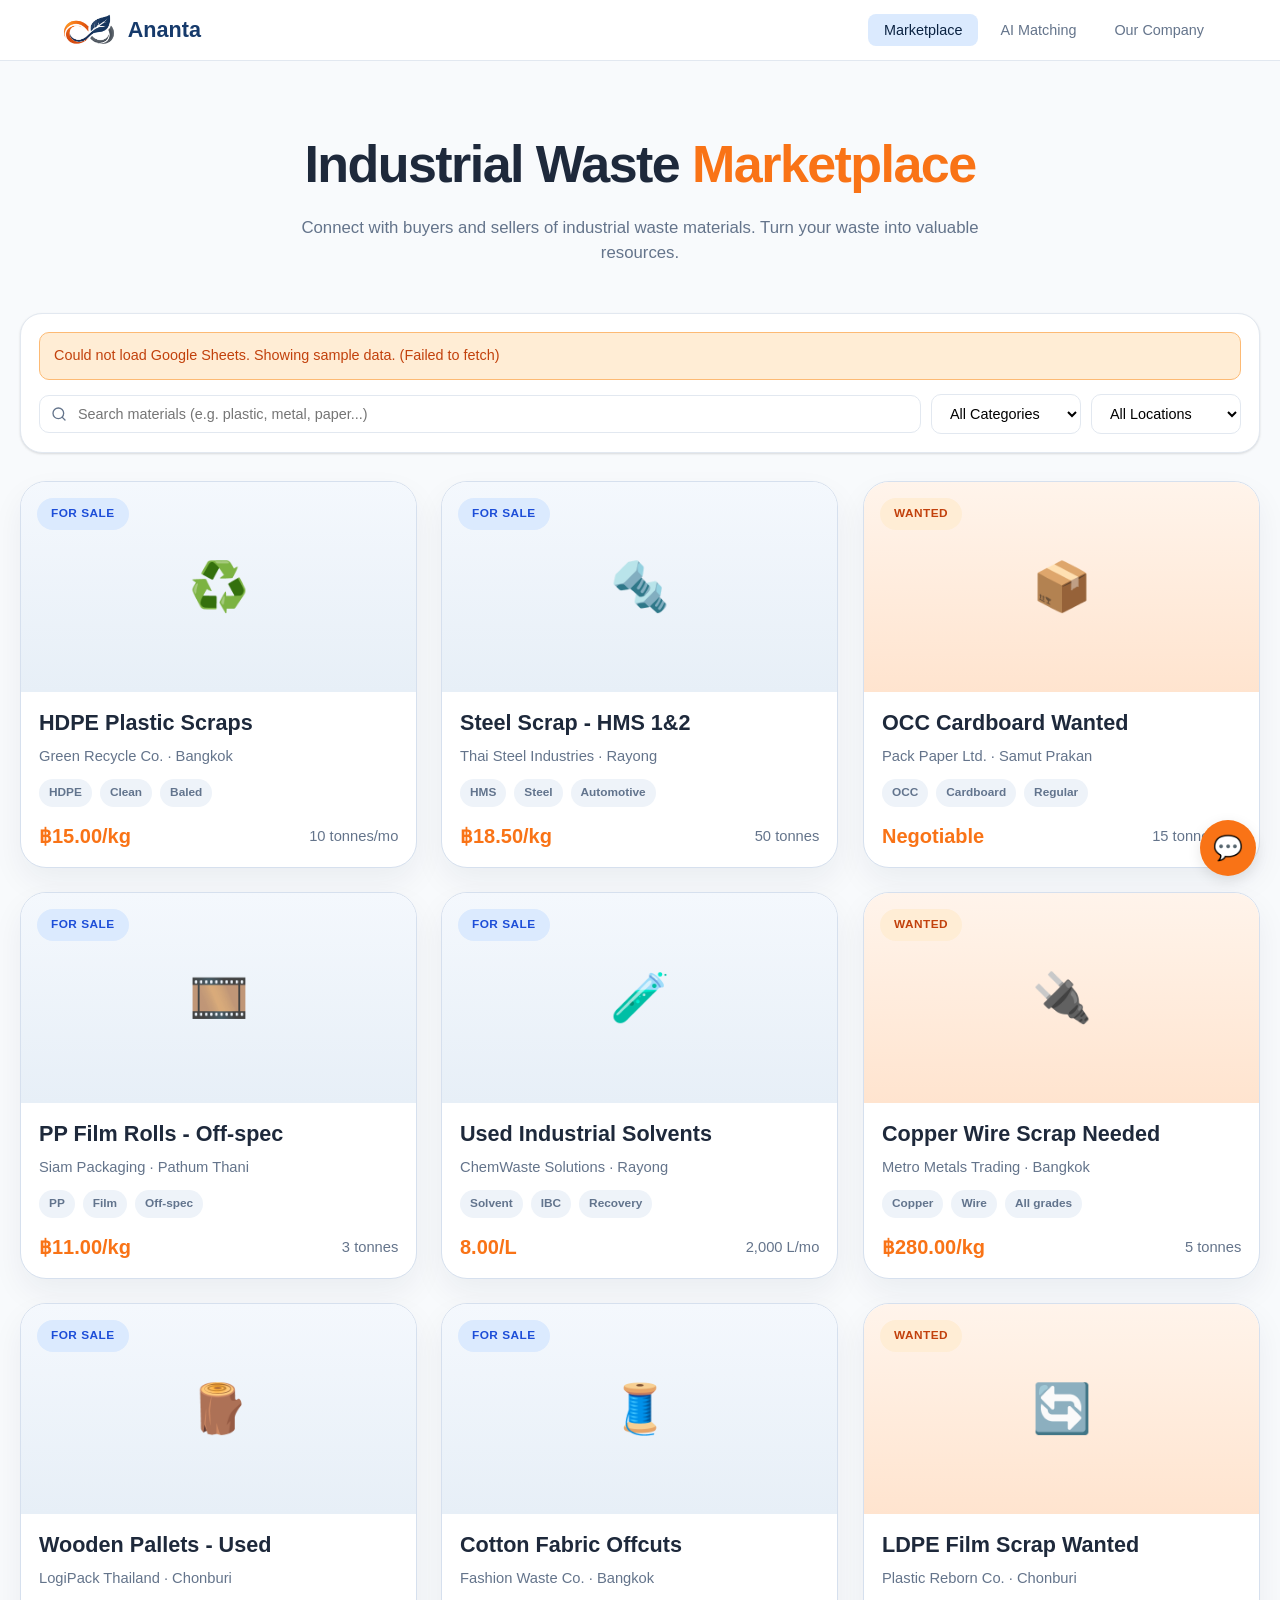
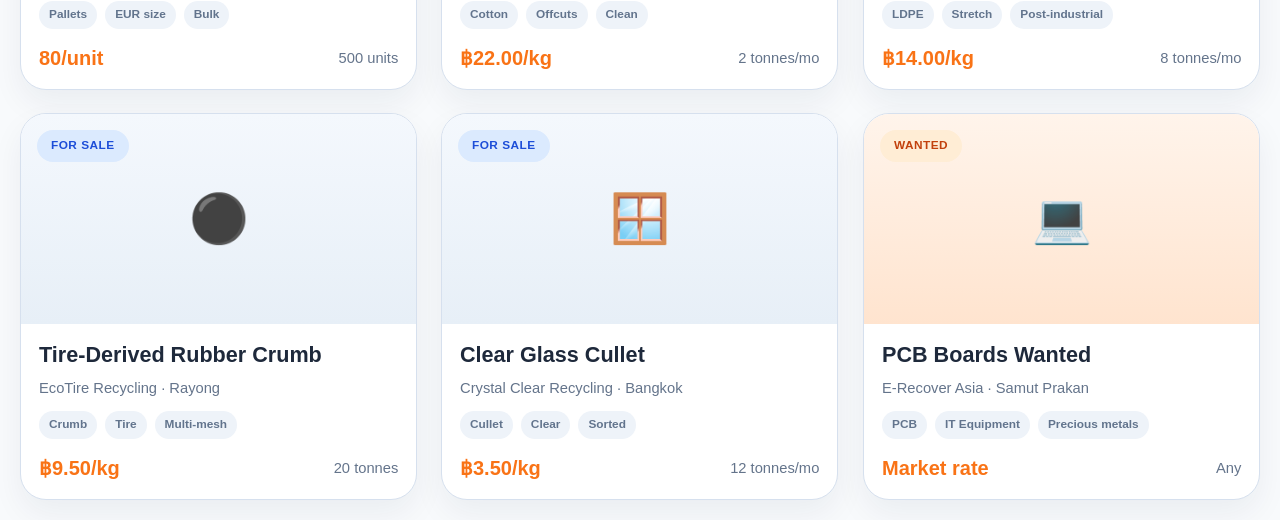
<file: index.html>
<!DOCTYPE html>
<html lang="en">
<head>
<meta charset="UTF-8">
<meta name="viewport" content="width=device-width, initial-scale=1.0">
<title>Ananta — Industrial Waste Marketplace</title>
<style>
  :root {
    --primary: #163a6b;
    --primary-dark: #0b2342;
    --primary-light: #dbeafe;
    --accent: #f97316;
    --accent-dark: #c2410c;
    --accent-light: #ffedd5;
    --bg: #f8fafc;
    --card-bg: #ffffff;
    --text: #1e293b;
    --text-light: #64748b;
    --border: #e2e8f0;
    --radius: 10px;
    --shadow: 0 1px 3px rgba(0,0,0,.08), 0 1px 2px rgba(0,0,0,.06);
    --shadow-lg: 0 4px 14px rgba(0,0,0,.1);
  }
  *, *::before, *::after { box-sizing: border-box; margin: 0; padding: 0; }
  body { font-family: -apple-system, BlinkMacSystemFont, 'Segoe UI', Roboto, sans-serif; background: var(--bg); color: var(--text); line-height: 1.5; }

  /* NAV */
  nav { background: #fff; border-bottom: 1px solid var(--border); position: sticky; top: 0; z-index: 100; }
  .nav-inner { max-width: 1200px; margin: auto; display: flex; align-items: center; justify-content: space-between; padding: 0 20px; height: 60px; }
  .logo { cursor: pointer; display: flex; align-items: center; gap: 10px; color: var(--primary); }
  .logo img { height: 40px; width: auto; display: block; }
  .logo span { font-weight: 800; font-size: 1.35rem; line-height: 1; }
  .nav-links { display: flex; gap: 6px; }
  .nav-links button { background: none; border: none; padding: 8px 16px; font-size: .9rem; cursor: pointer; border-radius: 8px; color: var(--text-light); font-weight: 500; transition: background .2s, color .2s; }
  .nav-links button:hover, .nav-links button.active { background: var(--primary-light); color: var(--primary-dark); }
  .btn { padding: 8px 18px; border-radius: 8px; border: none; cursor: pointer; font-size: .875rem; font-weight: 600; transition: background .2s; }
  .btn-outline { background: #fff; border: 1.5px solid var(--primary); color: var(--primary); }
  .btn-outline:hover { background: var(--primary-light); }
  .btn-primary { background: var(--accent); color: #fff; }
  .btn-primary:hover { background: var(--accent-dark); }
  .btn-sm { padding: 6px 14px; font-size: .8rem; }

  /* PAGES */
  .page { display: none; max-width: 1200px; margin: auto; padding: 20px; }
  .page.active { display: block; }
  #page-marketplace, #page-detail { max-width: 1360px; }

  /* HERO */
  .hero { padding: 44px 0 24px; }
  .hero h1 { font-size: 3.25rem; font-weight: 800; margin-bottom: 12px; text-align: center; letter-spacing: -.03em; }
  .hero h1 span { color: var(--accent); }
  .hero p { color: var(--text-light); max-width: 720px; margin: 0 auto 24px; font-size: 1.05rem; text-align: center; }
  /* FILTERS */
  .filters { display: flex; gap: 10px; flex-wrap: wrap; margin-bottom: 28px; align-items: center; padding: 18px; background: #fff; border: 1px solid var(--border); border-radius: 22px; box-shadow: var(--shadow); }
  .search-box { flex: 1; min-width: 220px; position: relative; }
  .search-box input { width: 100%; padding: 10px 14px 10px 38px; border: 1.5px solid var(--border); border-radius: var(--radius); font-size: .9rem; outline: none; transition: border-color .2s; }
  .search-box input:focus { border-color: var(--primary); }
  .search-box svg { position: absolute; left: 12px; top: 50%; transform: translateY(-50%); color: var(--text-light); width: 16px; height: 16px; }
  .filter-select { padding: 10px 14px; border: 1.5px solid var(--border); border-radius: var(--radius); font-size: .9rem; outline: none; background: #fff; cursor: pointer; min-width: 150px; }
  .filter-select:focus { border-color: var(--primary); }

  /* LISTINGS GRID */
  .listings-grid { display: grid; grid-template-columns: repeat(auto-fill, minmax(320px, 1fr)); gap: 24px; }
  .listing-card { background: var(--card-bg); border: 1px solid #d6e0ee; border-radius: 26px; overflow: hidden; transition: box-shadow .25s, transform .25s, border-color .25s; cursor: pointer; contain: layout style paint; box-shadow: 0 14px 32px rgba(11,35,66,.06); }
  .listing-card:hover { box-shadow: 0 22px 48px rgba(11,35,66,.12); transform: translateY(-4px); border-color: #bfd2ea; }
  .card-img { height: 210px; background: linear-gradient(180deg, #f4f8fd, #eaf1f8); display: flex; align-items: center; justify-content: center; font-size: 3rem; position: relative; }
  .card-badge { position: absolute; top: 16px; left: 16px; padding: 7px 14px; border-radius: 999px; font-size: .74rem; font-weight: 800; letter-spacing: .04em; text-transform: uppercase; }
  .badge-sell { background: #dbeafe; color: #1d4ed8; }
  .badge-buy { background: var(--accent-light); color: var(--accent-dark); }
  .card-body { padding: 18px 18px 16px; }
  .card-body h3 { font-size: 1.35rem; font-weight: 800; margin-bottom: 8px; line-height: 1.25; }
  .card-meta { font-size: .92rem; color: var(--text-light); margin-bottom: 12px; line-height: 1.5; }
  .card-tags { display: flex; gap: 8px; flex-wrap: wrap; margin-bottom: 14px; }
  .tag { padding: 5px 10px; background: #eef3f9; border-radius: 999px; font-size: .74rem; color: #62748d; font-weight: 700; }
  .card-footer { display: flex; justify-content: space-between; align-items: center; }
  .card-price { font-weight: 800; color: var(--accent); font-size: 1.25rem; }
  .card-qty { font-size: .92rem; color: var(--text-light); }

  /* MARKETPLACE DETAIL PAGE */
  .marketplace-detail-page { max-width: 1360px; margin: 0 auto; padding: 18px 8px 48px; }
  .detail-back-link { display: inline-flex; align-items: center; gap: 8px; background: none; border: none; color: var(--primary); font-size: .95rem; font-weight: 700; cursor: pointer; margin-bottom: 22px; }
  .detail-shell { display: grid; grid-template-columns: minmax(0, 1.65fr) minmax(320px, .9fr); gap: 42px; align-items: start; }
  .detail-main { background: #fff; border-radius: 32px; padding: 36px; border: 1px solid #e4edf7; box-shadow: 0 24px 60px rgba(11,35,66,.08); }
  .detail-save-row { display: flex; align-items: center; justify-content: space-between; gap: 16px; margin-bottom: 28px; color: var(--text-light); }
  .detail-save-row button { background: none; border: none; color: var(--text-light); font-size: .98rem; cursor: pointer; }
  .detail-head { display: flex; align-items: flex-start; justify-content: space-between; gap: 20px; margin-bottom: 26px; }
  .detail-head-copy h1 { font-size: 2.45rem; line-height: 1.08; letter-spacing: -.03em; margin-bottom: 10px; }
  .detail-lead { font-size: 1.04rem; color: #334155; max-width: 800px; margin-bottom: 14px; line-height: 1.7; }
  .detail-submeta { color: var(--text-light); font-size: .96rem; display: flex; gap: 12px; flex-wrap: wrap; }
  .detail-emoji { width: 92px; height: 92px; border-radius: 28px; display: flex; align-items: center; justify-content: center; font-size: 3rem; background: linear-gradient(180deg, #f6f9fd, #e8eef6); border: 1px solid #dbe6f2; flex-shrink: 0; }
  .detail-facts-top { display: grid; grid-template-columns: repeat(2, minmax(0, 1fr)); gap: 28px 36px; margin-bottom: 24px; }
  .detail-fact h4 { font-size: .84rem; letter-spacing: .08em; text-transform: uppercase; color: var(--accent); margin-bottom: 8px; }
  .detail-fact p { font-size: 1.15rem; font-weight: 700; color: #143255; }
  .detail-spec-list { border-top: 1px dashed #bfd2ea; }
  .detail-spec-grid { display: grid; grid-template-columns: repeat(2, minmax(0, 1fr)); gap: 0 30px; padding: 28px 0; border-bottom: 1px dashed #bfd2ea; }
  .detail-spec-item strong { display: block; font-size: .82rem; letter-spacing: .08em; text-transform: uppercase; color: var(--accent); margin-bottom: 8px; }
  .detail-spec-item span { display: block; font-size: 1.02rem; line-height: 1.55; color: #143255; }
  .detail-side { position: sticky; top: 88px; }
  .detail-company-card { background: #fff; border-radius: 30px; padding: 28px; border: 1px solid #e4edf7; box-shadow: 0 18px 50px rgba(11,35,66,.08); }
  .detail-company-top { display: flex; align-items: center; gap: 16px; margin-bottom: 20px; }
  .detail-company-avatar { width: 72px; height: 72px; border-radius: 50%; background: linear-gradient(135deg, #dbeafe, #ffedd5); display: flex; align-items: center; justify-content: center; color: var(--primary-dark); font-size: 1.35rem; font-weight: 800; }
  .detail-company-copy h3 { font-size: 1.85rem; line-height: 1.1; color: var(--primary); margin-bottom: 6px; }
  .detail-company-rating { color: #fb923c; letter-spacing: .2em; font-size: .95rem; }
  .detail-company-divider { border: none; border-top: 1px dashed #d8e3ee; margin: 22px 0; }
  .detail-company-card .btn { width: 100%; justify-content: center; }
  .detail-side-stack { display: grid; gap: 12px; }
  .detail-contact-note { color: var(--text-light); font-size: .9rem; line-height: 1.6; }

  /* DETAIL MODAL */
  .modal-overlay { display: none; position: fixed; inset: 0; background: rgba(0,0,0,.45); z-index: 200; align-items: center; justify-content: center; padding: 20px; }
  .modal-overlay.show { display: flex; }
  .modal { background: #fff; border-radius: 14px; max-width: 600px; width: 100%; max-height: 85vh; overflow-y: auto; padding: 28px; position: relative; }
  .modal-close { position: absolute; top: 14px; right: 14px; background: none; border: none; font-size: 1.4rem; cursor: pointer; color: var(--text-light); }
  .modal h2 { font-size: 1.3rem; margin-bottom: 6px; }
  .modal .detail-meta { color: var(--text-light); font-size: .85rem; margin-bottom: 16px; }
  .modal .detail-section { margin-bottom: 14px; }
  .modal .detail-section h4 { font-size: .85rem; color: var(--text-light); text-transform: uppercase; letter-spacing: .5px; margin-bottom: 4px; }
  .modal .detail-section p { font-size: .95rem; }
  .modal .detail-actions { display: flex; gap: 10px; margin-top: 18px; }

  /* ADD LISTING MODAL */
  .form-group { margin-bottom: 14px; }
  .form-group label { display: block; font-size: .85rem; font-weight: 600; margin-bottom: 4px; }
  .form-group input, .form-group select, .form-group textarea { width: 100%; padding: 9px 12px; border: 1.5px solid var(--border); border-radius: 8px; font-size: .9rem; outline: none; font-family: inherit; }
  .form-group textarea { resize: vertical; min-height: 80px; }
  .form-group input:focus, .form-group select:focus, .form-group textarea:focus { border-color: var(--primary); }
  .form-row { display: grid; grid-template-columns: 1fr 1fr; gap: 12px; }

  /* CHATBOT */
  .chat-container { display: flex; flex-direction: column; height: calc(100vh - 120px); max-width: 800px; margin: auto; }
  .chat-header { text-align: center; padding: 20px 0 10px; }
  .chat-header h2 { font-size: 1.4rem; }
  .chat-header p { color: var(--text-light); font-size: .9rem; }
  .n8n-status { display: inline-flex; align-items: center; justify-content: center; gap: 6px; flex-wrap: wrap; max-width: 100%; margin-top: 8px; padding: 4px 12px; border-radius: 20px; font-size: .75rem; font-weight: 600; text-align: center; }
  .n8n-status.connected { background: #eff6ff; color: #1d4ed8; }
  .n8n-status.checking { background: #fff7ed; color: #c2410c; }
  .n8n-status.disconnected { background: #ffedd5; color: var(--accent-dark); }
  .n8n-status.local { background: #eff6ff; color: #1d4ed8; }
  .n8n-status-dot { width: 8px; height: 8px; border-radius: 50%; }
  .n8n-status.connected .n8n-status-dot { background: #1d4ed8; }
  .n8n-status.checking .n8n-status-dot { background: #f97316; }
  .n8n-status.disconnected .n8n-status-dot { background: var(--accent); }
  .n8n-status.local .n8n-status-dot { background: #3b82f6; }
  .chat-messages { flex: 1; overflow-y: auto; padding: 16px 0; display: flex; flex-direction: column; gap: 12px; }
  .msg { max-width: 78%; padding: 12px 16px; border-radius: 16px; font-size: .9rem; line-height: 1.55; white-space: pre-wrap; }
  .msg-bot { background: #f1f5f9; align-self: flex-start; border-bottom-left-radius: 4px; }
  .msg-user { background: var(--primary); color: #fff; align-self: flex-end; border-bottom-right-radius: 4px; }
  .msg-bot .match-card { background: #fff; border: 1px solid var(--border); border-radius: 10px; padding: 12px; margin-top: 8px; }
  .msg-bot .match-card h4 { font-size: .88rem; margin-bottom: 4px; }
  .msg-bot .match-card p { font-size: .8rem; color: var(--text-light); margin: 0; }
  .chat-input-row { display: flex; gap: 10px; padding: 12px 0; }
  .chat-input-row input { flex: 1; padding: 12px 16px; border: 1.5px solid var(--border); border-radius: 25px; font-size: .9rem; outline: none; }
  .chat-input-row input:focus { border-color: var(--primary); }
  .chat-input-row button { padding: 12px 20px; border-radius: 25px; }
  .typing-indicator { display: none; align-self: flex-start; padding: 10px 16px; }
  .typing-indicator span { display: inline-block; width: 8px; height: 8px; border-radius: 50%; background: #94a3b8; margin: 0 2px; animation: bounce .6s infinite alternate; }
  .typing-indicator span:nth-child(2) { animation-delay: .2s; }
  .typing-indicator span:nth-child(3) { animation-delay: .4s; }
  @keyframes bounce { to { transform: translateY(-6px); opacity: .4; } }

  /* COMPANY PAGE */
  .company-hero { text-align: center; padding: 48px 20px 32px; }
  .company-hero h1 { font-size: 2rem; font-weight: 800; }
  .company-hero p { color: var(--text-light); max-width: 600px; margin: 12px auto 0; font-size: 1.05rem; }
  .company-grid { display: grid; grid-template-columns: repeat(auto-fit, minmax(300px, 1fr)); gap: 20px; margin-top: 30px; }
  .company-card { background: var(--card-bg); border: 1px solid var(--border); border-radius: var(--radius); padding: 24px; }
  .company-card h3 { display: flex; align-items: center; gap: 8px; font-size: 1.05rem; margin-bottom: 8px; }
  .company-card p { color: var(--text-light); font-size: .9rem; }
  .company-section-title { text-align: center; margin-top: 40px; margin-bottom: 4px; }
  .company-visual-card { margin-top: 20px; background: var(--card-bg); border: 1px solid var(--border); border-radius: 24px; padding: 18px; box-shadow: var(--shadow); overflow: hidden; }
  .company-visual-card img { display: block; width: 100%; height: auto; border-radius: 16px; }
  .team-grid { display: grid; grid-template-columns: repeat(auto-fill, minmax(200px, 1fr)); gap: 18px; margin-top: 20px; }
  .team-member { text-align: center; background: var(--card-bg); border: 1px solid var(--border); border-radius: var(--radius); padding: 24px 16px; }
  .team-avatar { width: 64px; height: 64px; border-radius: 50%; background: var(--accent-light); display: flex; align-items: center; justify-content: center; margin: 0 auto 10px; font-size: 1.4rem; font-weight: 700; color: var(--accent-dark); }
  .team-member h4 { font-size: .95rem; }
  .team-member p { font-size: .8rem; color: var(--text-light); }

  /* CONTACT PAGE */
  .contact-page { max-width: 920px; margin: 0 auto; }
  .contact-back { display: inline-flex; align-items: center; gap: 8px; margin-bottom: 18px; color: var(--primary-dark); font-weight: 600; cursor: pointer; background: none; border: none; padding: 0; }
  .contact-layout { display: grid; grid-template-columns: 320px 1fr; gap: 20px; }
  .contact-panel { background: var(--card-bg); border: 1px solid var(--border); border-radius: var(--radius); padding: 24px; box-shadow: var(--shadow); }
  .contact-panel h2 { font-size: 1.45rem; margin-bottom: 8px; }
  .contact-panel p { color: var(--text-light); }
  .contact-kicker { color: var(--primary-dark); font-size: .8rem; font-weight: 700; text-transform: uppercase; letter-spacing: .08em; margin-bottom: 8px; }
  .contact-summary { display: grid; gap: 12px; margin-top: 18px; }
  .contact-summary-item { padding: 12px 14px; border-radius: 10px; background: #f8fafc; border: 1px solid var(--border); }
  .contact-summary-item strong { display: block; font-size: .78rem; text-transform: uppercase; letter-spacing: .04em; color: var(--text-light); margin-bottom: 4px; }
  .contact-form-actions { display: flex; gap: 10px; margin-top: 8px; }

  /* FLOATING CHAT BUTTON */
  .chat-fab { position: fixed; bottom: 24px; right: 24px; width: 56px; height: 56px; border-radius: 50%; background: var(--accent); color: #fff; border: none; cursor: pointer; box-shadow: var(--shadow-lg); display: flex; align-items: center; justify-content: center; font-size: 1.5rem; z-index: 90; transition: background .2s, transform .2s; }
  .chat-fab:hover { background: var(--accent-dark); transform: scale(1.05); }
  .chat-fab.hidden { display: none; }

  /* RESPONSIVE */
  @media (max-width: 640px) {
    .hero h1 { font-size: 2rem; }
    .nav-links { display: none; }
    .listings-grid { grid-template-columns: 1fr; }
    .form-row { grid-template-columns: 1fr; }
    .contact-layout { grid-template-columns: 1fr; }
    .detail-facts-top, .detail-spec-grid { grid-template-columns: 1fr; }
    .detail-main { padding: 24px; border-radius: 24px; }
    .detail-head { flex-direction: column-reverse; }
    .detail-company-copy h3 { font-size: 1.55rem; }
  }

  @media (max-width: 980px) {
    .detail-shell { grid-template-columns: 1fr; }
    .detail-side { position: static; }
  }

  /* EMPTY STATE */
  .empty-state { text-align: center; padding: 60px 20px; color: var(--text-light); }
  .empty-state svg { width: 64px; height: 64px; margin-bottom: 16px; opacity: .4; }
  .empty-state h3 { color: var(--text); margin-bottom: 6px; }

  /* TOAST */
  .toast { position: fixed; bottom: 24px; left: 50%; transform: translateX(-50%) translateY(80px); background: #1e293b; color: #fff; padding: 12px 24px; border-radius: 10px; font-size: .9rem; z-index: 300; opacity: 0; transition: transform .3s, opacity .3s; pointer-events: none; }
  .toast.show { transform: translateX(-50%) translateY(0); opacity: 1; }
  .data-status { width: 100%; margin: 0 0 4px; padding: 12px 14px; border-radius: 10px; font-size: .9rem; border: 1px solid var(--border); background: #fff; color: var(--text-light); }
  .data-status.loading { background: #eff6ff; color: #1d4ed8; border-color: #bfdbfe; }
  .data-status.success { background: #ecfdf5; color: #15803d; border-color: #86efac; }
  .data-status.error { background: #ffedd5; color: var(--accent-dark); border-color: #fdba74; }
</style>
</head>
<body>

<!-- NAV -->
<nav>
  <div class="nav-inner">
    <div class="logo" data-nav="marketplace">
      <img src="Logo_Ananta.png" alt="Ananta logo">
      <span>Ananta</span>
    </div>
    <div class="nav-links">
      <button class="active" data-nav="marketplace">Marketplace</button>
      <button data-nav="chatbot">AI Matching</button>
      <button data-nav="company">Our Company</button>
    </div>
  </div>
</nav>

<!-- ===== MARKETPLACE PAGE ===== -->
<div id="page-marketplace" class="page active">
  <div class="hero">
    <h1>Industrial Waste <span>Marketplace</span></h1>
    <p>Connect with buyers and sellers of industrial waste materials. Turn your waste into valuable resources.</p>
  </div>

  <div class="filters">
    <div id="dataStatus" class="data-status loading">Loading listings from Google Sheets...</div>
    <div class="search-box">
      <svg viewBox="0 0 24 24" fill="none" stroke="currentColor" stroke-width="2" stroke-linecap="round"><circle cx="11" cy="11" r="8"/><path d="M21 21l-4.35-4.35"/></svg>
      <input type="text" id="searchInput" placeholder="Search materials (e.g. plastic, metal, paper...)">
    </div>
    <select class="filter-select" id="categoryFilter">
      <option value="">All Categories</option>
    </select>
    <select class="filter-select" id="locationFilter">
      <option value="">All Locations</option>
      <option value="Bangkok">Bangkok</option>
      <option value="Chonburi">Chonburi</option>
      <option value="Rayong">Rayong</option>
      <option value="Samut Prakan">Samut Prakan</option>
      <option value="Pathum Thani">Pathum Thani</option>
    </select>
  </div>

  <div id="listingsGrid" class="listings-grid"></div>
  <div id="emptyState" class="empty-state" style="display:none;">
    <svg viewBox="0 0 24 24" fill="none" stroke="currentColor" stroke-width="1.5"><circle cx="11" cy="11" r="8"/><path d="M21 21l-4.35-4.35"/></svg>
    <h3>No listings found</h3>
    <p>Try adjusting your filters or search terms.</p>
  </div>
</div>

<!-- ===== MARKETPLACE DETAIL PAGE ===== -->
<div id="page-detail" class="page">
  <div id="marketplaceDetailPage" class="marketplace-detail-page"></div>
</div>

<!-- ===== CHATBOT / AI MATCHING PAGE ===== -->
<div id="page-chatbot" class="page">
  <div class="chat-container">
    <div class="chat-header">
      <h2>AI Matching Assistant</h2>
      <div id="n8nStatus" class="n8n-status local">
        <span class="n8n-status-dot"></span>
        <span id="n8nStatusText">n8n Not Connected</span>
      </div>
    </div>
    <div class="chat-messages" id="chatMessages"></div>
    <div class="chat-input-row">
      <input type="text" id="chatInput" placeholder="Type your message...">
      <button class="btn btn-primary" id="btnSendChat">Send</button>
    </div>
  </div>
</div>

<!-- ===== COMPANY PAGE ===== -->
<div id="page-company" class="page">
  <div class="company-hero">
    <h1>About Ananta</h1>
    <p>We're building the largest industrial waste marketplace, connecting businesses to turn waste into resources through AI-powered matching.</p>
  </div>

  <div class="company-grid">
    <div class="company-card">
      <h3>🎯 Our Mission</h3>
      <p>At Ananta, our mission is to transform industrial waste into valuable, trusted resources by connecting waste-generating companies with businesses that can reuse them. Through AI-powered matching, traceable data, and transparent pricing, we enable efficient material circulation, reduce environmental impact, and support ESG-driven supply chains. We believe waste is not a liability, but an untapped asset that can drive both economic value and sustainability for industries worldwide.</p>
    </div>
  </div>

  <h2 class="company-section-title">What we do?</h2>
  <div class="company-visual-card">
    <img src="What_we_do.png" alt="Ananta process connecting supply and demand companies through industrial waste reuse">
  </div>

  <h2 class="company-section-title">Our Team</h2>
  <div class="team-grid">
    <div class="team-member"><div class="team-avatar">LB</div><h4>Lavita B.</h4><p>Co-Founder</p></div>
    <div class="team-member"><div class="team-avatar">SS</div><h4>Sorawee S.</h4><p>Co-Founder</p></div>
    <div class="team-member"><div class="team-avatar">SL</div><h4>Siraphat L.</h4><p>Co-Founder</p></div>
    <div class="team-member"><div class="team-avatar">PP</div><h4>Pimpansa P.</h4><p>Co-Founder</p></div>
    <div class="team-member"><div class="team-avatar">GP</div><h4>Ganogpol P.</h4><p>Co-Founder</p></div>
  </div>
    </div>
  </div>
</div>

<!-- ===== CONTACT SELLER PAGE ===== -->
<div id="page-contact" class="page">
  <div class="contact-page">
    <button class="contact-back" type="button" data-nav="marketplace">← Back to marketplace</button>
    <div class="contact-layout">
      <div class="contact-panel">
        <div class="contact-kicker">Seller Contact</div>
        <h2 id="contactSellerName">Seller Name</h2>
        <p>Send a direct inquiry about this listing. The seller will receive your contact details and message.</p>
        <div class="contact-summary">
          <div class="contact-summary-item">
            <strong>Listing</strong>
            <span id="contactListingTitle">-</span>
          </div>
          <div class="contact-summary-item">
            <strong>Location</strong>
            <span id="contactListingLocation">-</span>
          </div>
          <div class="contact-summary-item">
            <strong>Quantity</strong>
            <span id="contactListingQty">-</span>
          </div>
          <div class="contact-summary-item">
            <strong>Price</strong>
            <span id="contactListingPrice">-</span>
          </div>
        </div>
      </div>

      <div class="contact-panel">
        <h2>Contact Seller</h2>
        <p style="margin-bottom:18px;">Introduce your company and include the details the seller needs to respond quickly.</p>
        <form id="contactSellerForm">
          <div class="form-row">
            <div class="form-group">
              <label>Your Name</label>
              <input type="text" id="contactBuyerName" placeholder="Your full name" required>
            </div>
            <div class="form-group">
              <label>Company</label>
              <input type="text" id="contactBuyerCompany" placeholder="Your company name" required>
            </div>
          </div>
          <div class="form-row">
            <div class="form-group">
              <label>Email</label>
              <input type="email" id="contactBuyerEmail" placeholder="name@company.com" required>
            </div>
            <div class="form-group">
              <label>Phone</label>
              <input type="tel" id="contactBuyerPhone" placeholder="+66 xx xxx xxxx" required>
            </div>
          </div>
          <div class="form-group">
            <label>Message</label>
            <textarea id="contactMessage" placeholder="I'm interested in this material and would like to discuss availability, specs, and delivery." required></textarea>
          </div>
          <div class="contact-form-actions">
            <button type="submit" class="btn btn-primary" style="flex:1;">Send Inquiry</button>
            <button type="button" class="btn btn-outline" data-nav="marketplace">Cancel</button>
          </div>
        </form>
      </div>
    </div>
  </div>
</div>

<!-- DETAIL MODAL -->
<div class="modal-overlay" id="detailModal">
  <div class="modal">
    <button class="modal-close" data-close="detailModal">&times;</button>
    <div id="detailContent"></div>
  </div>
</div>

<!-- ADD LISTING MODAL -->
<div class="modal-overlay" id="addModal">
  <div class="modal">
    <button class="modal-close" data-close="addModal">&times;</button>
    <h2>Add New Listing</h2>
    <p style="color:var(--text-light); margin-bottom:18px; font-size:.9rem;">Post your material for sale or create a buy request.</p>
    <form id="addListingForm">
      <div class="form-row">
        <div class="form-group">
          <label>Listing Type</label>
          <select id="addType" required><option value="sell">For Sale</option><option value="buy">Wanted / Buy Request</option></select>
        </div>
        <div class="form-group">
          <label>Category</label>
          <select id="addCategory" required></select>
        </div>
      </div>
      <div class="form-group">
        <label>Material Name</label>
        <input type="text" id="addTitle" placeholder="e.g. HDPE Plastic Scraps" required>
      </div>
      <div class="form-group">
        <label>Description</label>
        <textarea id="addDesc" placeholder="Describe the material, condition, and any specifications..."></textarea>
      </div>
      <div class="form-row">
        <div class="form-group">
          <label>Quantity</label>
          <input type="text" id="addQty" placeholder="e.g. 5 tonnes/month" required>
        </div>
        <div class="form-group">
          <label>Price (THB/kg)</label>
          <input type="text" id="addPrice" placeholder="e.g. 12.50 or Negotiable">
        </div>
      </div>
      <div class="form-row">
        <div class="form-group">
          <label>Location</label>
          <select id="addLocation">
            <option value="Bangkok">Bangkok</option><option value="Chonburi">Chonburi</option><option value="Rayong">Rayong</option>
            <option value="Samut Prakan">Samut Prakan</option><option value="Pathum Thani">Pathum Thani</option>
          </select>
        </div>
        <div class="form-group">
          <label>Company Name</label>
          <input type="text" id="addCompany" placeholder="Your company name" required>
        </div>
      </div>
      <div style="display:flex; gap:10px; margin-top:8px;">
        <button type="submit" class="btn btn-primary" style="flex:1;">Post Listing</button>
        <button type="button" class="btn btn-outline" data-close="addModal">Cancel</button>
      </div>
    </form>
  </div>
</div>

<!-- FLOATING CHAT BUTTON -->
<button class="chat-fab" id="chatFab" data-nav="chatbot" title="AI Matching">💬</button>

<!-- TOAST -->
<div class="toast" id="toast"></div>

<script>
// ============================================================
// CONFIG — ตั้งค่าทั้งหมดอยู่ที่นี่
// ============================================================
const CONFIG = {
  // Google Sheets
  googleSheet: {
    enabled: true,
    sheetId: '1jKRKO6ylswrNf6NrEPSFZ4EgZpqT4RxGtTLbPyDrMlg',
    gid: '',
    sheetName: 'Use',
  },

  // ============================================================
  // n8n WEBHOOK CONFIG — ใส่ URL ของ n8n webhook ที่นี่
  // ============================================================
  // วิธีเชื่อมต่อ:
  // 1. สร้าง Workflow ใน n8n
  // 2. เพิ่ม Webhook node เป็น trigger (method: POST)
  // 3. เชื่อมต่อกับ AI Agent node (เช่น OpenAI, Claude, หรือ custom logic)
  // 4. ให้ AI Agent ส่ง response กลับมาในรูปแบบ JSON:
  //    {
  //      "reply": "ข้อความตอบกลับ (รองรับ HTML)",
  //      "matches": [
  //        { "title": "...", "company": "...", "location": "...", "qty": "...", "price": "...", "emoji": "..." }
  //      ],
  //      "intent": "sell|buy|info",
  //      "confidence": 0.95
  //    }
  // 5. Copy Production URL มาใส่ด้านล่าง
  //
  // Webhook จะรับ POST body:
  //    {
  //      "message": "ข้อความจากผู้ใช้",
  //      "sessionId": "unique-session-id",
  //      "context": {
  //        "listings": [...],  // รายการ listings ปัจจุบัน
  //        "timestamp": "ISO date"
  //      }
  //    }
  n8n: {
    enabled: true,                                        // เปิดใช้งาน n8n webhook
    webhookUrl: 'https://drivy.app.n8n.cloud/webhook/ananta-matching',
    timeout: 15000,                                       // timeout (ms)
    retries: 1,                                           // จำนวนครั้งที่ retry
    sendListingsContext: true,                             // ส่ง listings ไปด้วยเพื่อให้ AI วิเคราะห์
  },

  debounceMs: 250,
};

// ============================================================
// DOM CACHE — cache element references
// ============================================================
const DOM = {};
function cacheDOM() {
  DOM.listingsGrid = document.getElementById('listingsGrid');
  DOM.emptyState = document.getElementById('emptyState');
  DOM.marketplaceDetailPage = document.getElementById('marketplaceDetailPage');
  DOM.searchInput = document.getElementById('searchInput');
  DOM.categoryFilter = document.getElementById('categoryFilter');
  DOM.locationFilter = document.getElementById('locationFilter');
  DOM.dataStatus = document.getElementById('dataStatus');
  DOM.chatMessages = document.getElementById('chatMessages');
  DOM.chatInput = document.getElementById('chatInput');
  DOM.toast = document.getElementById('toast');
  DOM.detailModal = document.getElementById('detailModal');
  DOM.detailContent = document.getElementById('detailContent');
  DOM.addModal = document.getElementById('addModal');
  DOM.addCategory = document.getElementById('addCategory');
  DOM.chatFab = document.getElementById('chatFab');
  DOM.n8nStatus = document.getElementById('n8nStatus');
  DOM.n8nStatusText = document.getElementById('n8nStatusText');
}

// ============================================================
// UTILITIES
// ============================================================
function debounce(fn, ms) {
  let timer;
  return (...args) => { clearTimeout(timer); timer = setTimeout(() => fn(...args), ms); };
}

function showToast(msg) {
  DOM.toast.textContent = msg;
  DOM.toast.classList.add('show');
  setTimeout(() => DOM.toast.classList.remove('show'), 2500);
}

function formatPrice(price) {
  if (!price) return 'Negotiable';
  return /[/NM]/.test(price) ? price : '฿' + price + '/kg';
}

function formatLabel(value) {
  if (!value) return 'Not specified';
  return value;
}

function titleCase(value) {
  return String(value || '')
    .replace(/[_-]+/g, ' ')
    .replace(/\b\w/g, c => c.toUpperCase());
}

function escapeHtml(str) {
  const d = document.createElement('div');
  d.textContent = str;
  return d.innerHTML;
}

function generateSessionId() {
  return 'sess_' + Date.now().toString(36) + '_' + Math.random().toString(36).slice(2, 8);
}

function getBrowserSessionId() {
  const storageKey = 'ananta_browser_session_id';
  try {
    const existing = window.localStorage.getItem(storageKey);
    if (existing) return existing;
    const created = generateSessionId();
    window.localStorage.setItem(storageKey, created);
    return created;
  } catch {
    return generateSessionId();
  }
}

// ============================================================
// DATA LAYER
// ============================================================
const CATEGORY_DEFINITIONS = [
  {
    value: 'plastic',
    label: 'Plastic',
    emoji: '♻️',
    aliases: ['plastic', 'plastics', 'polymer', 'polymers', 'pet', 'hdpe', 'ldpe', 'lldpe', 'pp', 'pe', 'pvc', 'abs', 'ps', 'resin', 'pellet', 'pellets']
  },
  {
    value: 'metal',
    label: 'Metal',
    emoji: '🔩',
    aliases: ['metal', 'metals', 'steel', 'iron', 'aluminum', 'aluminium', 'copper', 'brass', 'stainless', 'scrap metal']
  },
  {
    value: 'paper',
    label: 'Paper',
    emoji: '📦',
    aliases: ['paper', 'papers', 'cardboard', 'occ', 'kraft', 'carton']
  },
  {
    value: 'wood',
    label: 'Wood',
    emoji: '🪵',
    aliases: ['wood', 'wooden', 'pallet', 'pallets', 'timber']
  },
  {
    value: 'chemical',
    label: 'Chemical',
    emoji: '🧪',
    aliases: ['chemical', 'chemicals', 'solvent', 'solvents', 'sludge']
  },
  {
    value: 'textile',
    label: 'Textile',
    emoji: '🧵',
    aliases: ['textile', 'textiles', 'fabric', 'fabrics', 'cotton', 'yarn']
  },
  {
    value: 'rubber',
    label: 'Rubber',
    emoji: '⚫',
    aliases: ['rubber', 'tire', 'tires', 'tyre', 'tyres', 'crumb rubber']
  },
  {
    value: 'glass',
    label: 'Glass',
    emoji: '🪟',
    aliases: ['glass', 'cullet']
  },
  {
    value: 'electronic',
    label: 'E-Waste',
    emoji: '💻',
    aliases: ['electronic', 'electronics', 'e-waste', 'ewaste', 'pcb', 'circuit board']
  },
  {
    value: 'ppe',
    label: 'PPE',
    emoji: '🦺',
    aliases: ['ppe', 'personal protective equipment', 'mask', 'masks', 'glove', 'gloves', 'gown', 'gowns', 'helmet', 'helmets']
  }
];

const CATEGORY_EMOJIS = Object.fromEntries(CATEGORY_DEFINITIONS.map(category => [category.value, category.emoji]));
const CATEGORY_LABELS = Object.fromEntries(CATEGORY_DEFINITIONS.map(category => [category.value, category.label]));
const CATEGORY_ALIASES = Object.fromEntries(CATEGORY_DEFINITIONS.map(category => [category.value, category.aliases]));
const TAG_STOP_WORDS = new Set([
  'for', 'sale', 'buy', 'buyer', 'buyers', 'wanted', 'want', 'request', 'needed',
  'need', 'seeking', 'looking', 'available', 'from', 'with', 'and', 'the', 'of'
]);

const fallbackListings = [
  { id:1, type:'sell', category:'plastic', title:'HDPE Plastic Scraps', desc:'Clean HDPE blow-mold scrap from beverage containers. Consistent supply of 8-10 tonnes monthly. Color: mixed. Baled and ready for pickup.', qty:'10 tonnes/mo', price:'15.00', location:'Bangkok', company:'Green Recycle Co.', tags:['HDPE','Clean','Baled'], emoji:'♻️', date:'2026-03-22' },
  { id:2, type:'sell', category:'metal', title:'Steel Scrap - HMS 1&2', desc:'Heavy melting steel scrap, HMS 1 and HMS 2 grade. Sourced from automotive industry. Minimum order 20 tonnes.', qty:'50 tonnes', price:'18.50', location:'Rayong', company:'Thai Steel Industries', tags:['HMS','Steel','Automotive'], emoji:'🔩', date:'2026-03-21' },
  { id:3, type:'buy', category:'paper', title:'OCC Cardboard Wanted', desc:'Looking for regular supply of OCC (Old Corrugated Containers). Need at least 15 tonnes per month. Prefer baled.', qty:'15 tonnes/mo', price:'Negotiable', location:'Samut Prakan', company:'Pack Paper Ltd.', tags:['OCC','Cardboard','Regular'], emoji:'📦', date:'2026-03-20' },
  { id:4, type:'sell', category:'plastic', title:'PP Film Rolls - Off-spec', desc:'Off-specification PP film rolls from packaging line. Clear and printed mixed. Good for recycling into pellets.', qty:'3 tonnes', price:'11.00', location:'Pathum Thani', company:'Siam Packaging', tags:['PP','Film','Off-spec'], emoji:'🎞️', date:'2026-03-19' },
  { id:5, type:'sell', category:'chemical', title:'Used Industrial Solvents', desc:'Mixed industrial solvents from cleaning operations. Suitable for solvent recovery. Comes in IBC tanks.', qty:'2,000 L/mo', price:'8.00/L', location:'Rayong', company:'ChemWaste Solutions', tags:['Solvent','IBC','Recovery'], emoji:'🧪', date:'2026-03-18' },
  { id:6, type:'buy', category:'metal', title:'Copper Wire Scrap Needed', desc:'Seeking copper wire scrap, any grade. Bright copper preferred but insulated also acceptable. Competitive pricing offered.', qty:'5 tonnes', price:'280.00', location:'Bangkok', company:'Metro Metals Trading', tags:['Copper','Wire','All grades'], emoji:'🔌', date:'2026-03-17' },
  { id:7, type:'sell', category:'wood', title:'Wooden Pallets - Used', desc:'Standard EUR size wooden pallets in good condition. Some need minor repair. Available for immediate pickup.', qty:'500 units', price:'80/unit', location:'Chonburi', company:'LogiPack Thailand', tags:['Pallets','EUR size','Bulk'], emoji:'🪵', date:'2026-03-16' },
  { id:8, type:'sell', category:'textile', title:'Cotton Fabric Offcuts', desc:'Mixed color cotton fabric offcuts from garment manufacturing. Clean, no contamination. Suitable for wiping rags or fiber recovery.', qty:'2 tonnes/mo', price:'22.00', location:'Bangkok', company:'Fashion Waste Co.', tags:['Cotton','Offcuts','Clean'], emoji:'🧵', date:'2026-03-15' },
  { id:9, type:'buy', category:'plastic', title:'LDPE Film Scrap Wanted', desc:'Need regular supply of clean LDPE stretch film scrap. Post-industrial preferred. Will arrange collection.', qty:'8 tonnes/mo', price:'14.00', location:'Chonburi', company:'Plastic Reborn Co.', tags:['LDPE','Stretch','Post-industrial'], emoji:'🔄', date:'2026-03-15' },
  { id:10, type:'sell', category:'rubber', title:'Tire-Derived Rubber Crumb', desc:'Processed rubber crumb from end-of-life tires. Multiple mesh sizes available. Suitable for playground surfaces, asphalt modification.', qty:'20 tonnes', price:'9.50', location:'Rayong', company:'EcoTire Recycling', tags:['Crumb','Tire','Multi-mesh'], emoji:'⚫', date:'2026-03-14' },
  { id:11, type:'sell', category:'glass', title:'Clear Glass Cullet', desc:'Sorted clear glass cullet from bottle collection. Furnace-ready quality. Consistent monthly supply available.', qty:'12 tonnes/mo', price:'3.50', location:'Bangkok', company:'Crystal Clear Recycling', tags:['Cullet','Clear','Sorted'], emoji:'🪟', date:'2026-03-13' },
  { id:12, type:'buy', category:'electronic', title:'PCB Boards Wanted', desc:'Buying printed circuit boards from IT equipment. Any grade accepted. Competitive pricing based on precious metal content.', qty:'Any', price:'Market rate', location:'Samut Prakan', company:'E-Recover Asia', tags:['PCB','IT Equipment','Precious metals'], emoji:'💻', date:'2026-03-12' },
];

let listings = [...fallbackListings];
let selectedContactListing = null;

// ============================================================
// GOOGLE SHEETS PARSER
// ============================================================
function getCellValue(cell) {
  if (!cell) return '';
  return typeof cell.v === 'string' ? cell.v.trim() : String(cell.v ?? '').trim();
}

function normalizeHeaderName(header) {
  return header.toLowerCase().trim().replace(/[^a-z0-9]+/g, '_');
}

function pickField(row, aliases) {
  for (const alias of aliases) {
    if (row[alias] !== undefined && row[alias] !== '') return row[alias];
  }
  return '';
}

function normalizeTextForCategory(value) {
  return String(value || '').toLowerCase().replace(/[^a-z0-9]+/g, ' ').trim();
}

function categoryTextIncludesAlias(text, alias) {
  const normalizedText = ' ' + normalizeTextForCategory(text) + ' ';
  const normalizedAlias = normalizeTextForCategory(alias);
  if (!normalizedAlias) return false;
  return normalizedText.includes(' ' + normalizedAlias + ' ');
}

function inferCategoryFromText(value) {
  const normalized = normalizeTextForCategory(value);
  if (!normalized) return '';
  for (const category of CATEGORY_DEFINITIONS) {
    if (category.aliases.some(alias => categoryTextIncludesAlias(value, alias))) return category.value;
  }
  return '';
}

function normalizeTagKey(value) {
  return String(value || '').toLowerCase().replace(/[^a-z0-9]+/g, ' ').trim();
}

function cleanTagCandidate(value) {
  const cleaned = String(value || '')
    .replace(/[()[\]{}]/g, ' ')
    .replace(/\s+/g, ' ')
    .trim()
    .replace(/^[-–—,./]+|[-–—,./]+$/g, '');
  const key = normalizeTagKey(cleaned);
  if (!cleaned || !key || TAG_STOP_WORDS.has(key)) return '';
  return cleaned;
}

function extractTitleTags(title) {
  return String(title || '')
    .split(/\s+/)
    .map(cleanTagCandidate)
    .filter(Boolean);
}

function buildListingTags({ rawTags, title, category, subcategory, materialType }) {
  const candidates = [
    subcategory,
    materialType,
    ...extractTitleTags(title),
    ...String(rawTags || '').split(/[|,;/]/).map(tag => tag.trim()),
    CATEGORY_LABELS[category]
  ];
  const tags = [];
  const seen = new Set();

  for (const candidate of candidates) {
    const cleaned = cleanTagCandidate(candidate);
    const key = normalizeTagKey(cleaned);
    if (!cleaned || !key || seen.has(key)) continue;

    const inferredCategory = inferCategoryFromText(cleaned);
    if (inferredCategory && category && inferredCategory !== category) continue;

    seen.add(key);
    tags.push(cleaned);
    if (tags.length === 3) break;
  }

  return tags.length ? tags : [CATEGORY_LABELS[category] || 'Material'];
}

function renderCategoryOptions() {
  if (DOM.categoryFilter) {
    DOM.categoryFilter.innerHTML =
      '<option value="">All Categories</option>' +
      CATEGORY_DEFINITIONS.map(category => (
        '<option value="' + category.value + '">' + escapeHtml(category.label) + '</option>'
      )).join('');
  }

  if (DOM.addCategory) {
    DOM.addCategory.innerHTML = CATEGORY_DEFINITIONS.map(category => (
      '<option value="' + category.value + '">' + escapeHtml(category.label) + '</option>'
    )).join('');
    DOM.addCategory.value = CATEGORY_DEFINITIONS[0]?.value || '';
  }
}

function normalizeCategory(value, fallbackText = '') {
  const raw = [value, fallbackText].filter(Boolean).join(' ');
  if (!normalizeTextForCategory(raw)) return 'paper';
  for (const category of CATEGORY_DEFINITIONS) {
    if (category.aliases.some(alias => categoryTextIncludesAlias(raw, alias))) return category.value;
  }
  const compactValue = String(value || '').toLowerCase().trim().replace(/[^a-z]+/g, '');
  return CATEGORY_LABELS[compactValue] ? compactValue : 'paper';
}

function matchesSelectedCategory(listing, selectedCategory) {
  if (!selectedCategory) return true;
  const haystack = [
    listing.category,
    listing.subcategory,
    listing.materialType,
    listing.title,
    listing.desc,
    listing.tags.join(' ')
  ].filter(Boolean).join(' ');
  const aliases = CATEGORY_ALIASES[selectedCategory] || [selectedCategory];
  return aliases.some(alias => categoryTextIncludesAlias(haystack, alias));
}

function normalizeListing(row, index) {
  const title = pickField(row, ['title', 'material_name', 'material_type', 'name', 'listing_title']) || `Untitled Listing ${index + 1}`;
  const rawCategory = pickField(row, ['category', 'material_category', 'type_category']);
  const subcategory = pickField(row, ['subcategory', 'sub_category', 'polymer_type']);
  const materialType = pickField(row, ['material_type_detail', 'type_of_material', 'material_type']);
  const category = normalizeCategory(rawCategory, [subcategory, materialType, title].filter(Boolean).join(' '));
  const type = (pickField(row, ['type', 'listing_type', 'buy_sell']) || 'sell').toLowerCase() === 'buy' ? 'buy' : 'sell';
  const rawTags = pickField(row, ['tags', 'keywords']);
  const tags = buildListingTags({ rawTags, title, category, subcategory, materialType });

  return {
    id: Number(pickField(row, ['id', 'listing_id'])) || Date.now() + index,
    type, category, title, tags,
    desc: pickField(row, ['desc', 'description', 'details']) || 'No description provided.',
    qty: pickField(row, ['qty', 'quantity', 'quantity_kg', 'volume']) || 'Not specified',
    price: pickField(row, ['price', 'price_thb', 'unit_price']) || 'Negotiable',
    location: pickField(row, ['location', 'location_province', 'province', 'city']) || 'Not specified',
    company: pickField(row, ['company', 'company_name', 'seller', 'buyer']) || 'Unknown company',
    emoji: pickField(row, ['emoji', 'icon']) || CATEGORY_EMOJIS[category] || '📦',
    date: pickField(row, ['date', 'posted_date', 'created_at']) || new Date().toISOString().split('T')[0],
    frequency: pickField(row, ['frequency', 'supply_frequency', 'availability']),
    subcategory,
    materialType,
    materialOrigin: pickField(row, ['material_origin', 'origin']),
    productForm: pickField(row, ['possible_product_form', 'product_form', 'form']),
    packaging: pickField(row, ['possible_packaging', 'packaging']),
    contaminationLevel: pickField(row, ['contamination_level', 'contamination']),
    mfi: pickField(row, ['mfi', 'melt_flow_index']),
    processingMethods: pickField(row, ['processing_methods', 'processing_method', 'process_method']),
    email: pickField(row, ['email', 'contact_email']),
    phone: pickField(row, ['phone', 'contact_phone', 'telephone']),
    address: pickField(row, ['address', 'full_address', 'pickup_address']),
    website: pickField(row, ['website', 'company_website']),
    country: pickField(row, ['country']),
  };
}

function parseGoogleSheetResponse(rawText) {
  const jsonStart = rawText.indexOf('{');
  const jsonEnd = rawText.lastIndexOf('}');
  if (jsonStart === -1 || jsonEnd === -1) throw new Error('Invalid response');
  const parsed = JSON.parse(rawText.slice(jsonStart, jsonEnd + 1));
  const rows = parsed.table?.rows || [];
  const headers = (parsed.table?.cols || []).map(col => normalizeHeaderName(col.label || col.id || ''));

  return rows.map((row, index) => {
    const mapped = {};
    (row.c || []).forEach((cell, i) => {
      if (headers[i]) mapped[headers[i]] = getCellValue(cell);
    });
    return normalizeListing(mapped, index);
  }).filter(l => l.title);
}

function setDataStatus(message, state) {
  DOM.dataStatus.textContent = message;
  DOM.dataStatus.className = 'data-status ' + state;
}

async function loadListingsFromGoogleSheet() {
  const cfg = CONFIG.googleSheet;
  if (!cfg.enabled || cfg.sheetId === 'PUT_YOUR_GOOGLE_SHEET_ID_HERE') {
    setDataStatus('Google Sheets is not configured. Showing sample data.', 'error');
    renderListings(listings);
    return;
  }

  setDataStatus('Loading listings from Google Sheets...', 'loading');
  const params = new URLSearchParams({ tqx: 'out:json' });
  if (cfg.gid) params.set('gid', cfg.gid);
  else if (cfg.sheetName) params.set('sheet', cfg.sheetName);

  try {
    const res = await fetch(`https://docs.google.com/spreadsheets/d/${cfg.sheetId}/gviz/tq?${params}`);
    if (!res.ok) throw new Error('HTTP ' + res.status);
    const text = await res.text();
    const sheetListings = parseGoogleSheetResponse(text);
    if (!sheetListings.length) throw new Error('No rows found');

    listings = sheetListings;
    filterListings();
    setDataStatus(`Loaded ${listings.length} listings from Google Sheets.`, 'success');
  } catch (err) {
    listings = [...fallbackListings];
    filterListings();
    setDataStatus(`Could not load Google Sheets. Showing sample data. (${err.message})`, 'error');
  }
}

// ============================================================
// RENDER — ใช้ DocumentFragment เพื่อ performance
// ============================================================
function createListingCard(l) {
  const card = document.createElement('div');
  card.className = 'listing-card';
  card.dataset.id = l.id;
  const isSell = l.type === 'sell';
  card.innerHTML =
    '<div class="card-img" style="background:' + (isSell ? 'linear-gradient(180deg,#f4f8fd,#e7eff7)' : 'linear-gradient(180deg,#fff4eb,#ffe4cf)') + '">' +
      '<span>' + l.emoji + '</span>' +
      '<span class="card-badge ' + (isSell ? 'badge-sell' : 'badge-buy') + '">' + (isSell ? 'For Sale' : 'Wanted') + '</span>' +
    '</div>' +
    '<div class="card-body">' +
      '<h3>' + escapeHtml(l.title) + '</h3>' +
      '<div class="card-meta">' + escapeHtml(l.company) + ' · ' + escapeHtml(l.location) + '</div>' +
      '<div class="card-tags">' + l.tags.map(t => '<span class="tag">' + escapeHtml(t) + '</span>').join('') + '</div>' +
      '<div class="card-footer">' +
        '<span class="card-price">' + formatPrice(l.price) + '</span>' +
        '<span class="card-qty">' + escapeHtml(l.qty) + '</span>' +
      '</div>' +
    '</div>';
  return card;
}

function renderListings(data) {
  if (!data.length) {
    DOM.listingsGrid.innerHTML = '';
    DOM.emptyState.style.display = 'block';
    return;
  }
  DOM.emptyState.style.display = 'none';
  const frag = document.createDocumentFragment();
  for (let i = 0; i < data.length; i++) {
    frag.appendChild(createListingCard(data[i]));
  }
  DOM.listingsGrid.innerHTML = '';
  DOM.listingsGrid.appendChild(frag);
}

function filterListings() {
  const q = DOM.searchInput.value.toLowerCase();
  const cat = DOM.categoryFilter.value;
  const loc = DOM.locationFilter.value;
  const filtered = listings.filter(l => {
    if (q && !l.title.toLowerCase().includes(q) && !l.desc.toLowerCase().includes(q) && !l.tags.join(' ').toLowerCase().includes(q)) return false;
    if (!matchesSelectedCategory(l, cat)) return false;
    if (loc && l.location !== loc) return false;
    return true;
  });
  renderListings(filtered);
}

const debouncedFilter = debounce(filterListings, CONFIG.debounceMs);

// ============================================================
// DETAIL MODAL
// ============================================================
function openDetail(id) {
  const l = listings.find(x => x.id === id);
  if (!l) return;
  const detailPairs = [
    ['Category', CATEGORY_LABELS[l.category] || titleCase(l.category)],
    ['Subcategory', l.subcategory],
    ['Material type', l.materialType],
    ['Material origin', l.materialOrigin],
    ['Possible product form', l.productForm],
    ['Possible packaging', l.packaging],
    ['Contamination level', l.contaminationLevel],
    ['MFI', l.mfi],
    ['Processing methods', l.processingMethods],
    ['Location', l.address || [l.location, l.country].filter(Boolean).join(', ')],
  ].filter(pair => pair[1]);

  const factPairs = [
    ['Price', formatPrice(l.price)],
    ['Total quantity', l.qty],
    ['Frequency', l.frequency],
  ].filter(pair => pair[1]);

  const companyInitials = l.company.split(' ').map(x => x[0]).join('').slice(0, 2).toUpperCase();
  DOM.marketplaceDetailPage.innerHTML =
    '<button class="detail-back-link" type="button" data-nav="marketplace">← Back to marketplace</button>' +
    '<div class="detail-shell">' +
      '<section class="detail-main">' +
        '<div class="detail-save-row">' +
          '<button type="button" data-toast="Saved to favorites">♡ Save</button>' +
          '<span class="card-badge ' + (l.type === 'sell' ? 'badge-sell' : 'badge-buy') + '">' + (l.type === 'sell' ? 'For Sale' : 'Wanted') + '</span>' +
        '</div>' +
        '<div class="detail-head">' +
          '<div class="detail-head-copy">' +
            '<h1>' + escapeHtml(l.title) + '</h1>' +
            '<p class="detail-lead">' + escapeHtml(l.desc) + '</p>' +
            '<div class="detail-submeta">' +
              '<span>' + escapeHtml(l.company) + '</span>' +
              '<span>' + escapeHtml(l.location) + '</span>' +
              '<span>Posted ' + escapeHtml(l.date) + '</span>' +
            '</div>' +
          '</div>' +
          '<div class="detail-emoji">' + l.emoji + '</div>' +
        '</div>' +
        '<div class="detail-facts-top">' +
          factPairs.map(pair => (
            '<div class="detail-fact"><h4>' + escapeHtml(pair[0]) + '</h4><p>' + escapeHtml(formatLabel(pair[1])) + '</p></div>'
          )).join('') +
        '</div>' +
        '<div class="detail-spec-list">' +
          detailPairs.map((pair, index) => {
            if (index % 2 !== 0) return '';
            const nextPair = detailPairs[index + 1];
            return '<div class="detail-spec-grid">' +
              '<div class="detail-spec-item"><strong>' + escapeHtml(pair[0]) + '</strong><span>' + escapeHtml(formatLabel(pair[1])) + '</span></div>' +
              '<div class="detail-spec-item"><strong>' + escapeHtml(nextPair ? nextPair[0] : '') + '</strong><span>' + escapeHtml(formatLabel(nextPair ? nextPair[1] : '')) + '</span></div>' +
            '</div>';
          }).join('') +
        '</div>' +
      '</section>' +
      '<aside class="detail-side">' +
        '<div class="detail-company-card">' +
          '<div class="detail-company-top">' +
            '<div class="detail-company-avatar">' + escapeHtml(companyInitials || 'AN') + '</div>' +
            '<div class="detail-company-copy">' +
              '<h3>' + escapeHtml(l.company) + '</h3>' +
              '<div class="detail-company-rating">★★★☆☆</div>' +
            '</div>' +
          '</div>' +
          '<hr class="detail-company-divider">' +
          '<div class="detail-side-stack">' +
            '<button class="btn btn-primary" type="button" data-action="contact" data-id="' + l.id + '">Contact</button>' +
          '</div>' +
          '<p class="detail-contact-note" style="margin-top:16px;">' +
            'Use Contact to send an inquiry to this company.' +
          '</p>' +
        '</div>' +
      '</aside>' +
    '</div>';
  goTo('detail');
}

function openContactPage(id) {
  const listing = listings.find(x => x.id === id);
  if (!listing) return;
  selectedContactListing = listing;
  document.getElementById('contactSellerName').textContent = listing.company;
  document.getElementById('contactListingTitle').textContent = listing.title;
  document.getElementById('contactListingLocation').textContent = listing.location;
  document.getElementById('contactListingQty').textContent = listing.qty;
  document.getElementById('contactListingPrice').textContent = formatPrice(listing.price);
  document.getElementById('contactMessage').value =
    'Hello ' + listing.company + ', I am interested in your listing "' + listing.title + '". Please share more details about availability and next steps.';
  closeModal('detailModal');
  goTo('contact');
}

// ============================================================
// ADD LISTING
// ============================================================
function submitListing(e) {
  e.preventDefault();
  const cat = document.getElementById('addCategory').value;
  const newListing = {
    id: Date.now(),
    type: document.getElementById('addType').value,
    category: cat,
    title: document.getElementById('addTitle').value,
    desc: document.getElementById('addDesc').value,
    qty: document.getElementById('addQty').value,
    price: document.getElementById('addPrice').value || 'Negotiable',
    location: document.getElementById('addLocation').value,
    company: document.getElementById('addCompany').value,
    tags: buildListingTags({ rawTags: '', title: document.getElementById('addTitle').value, category: cat, subcategory: '', materialType: '' }),
    emoji: CATEGORY_EMOJIS[cat] || '📦',
    date: new Date().toISOString().split('T')[0]
  };
  listings.unshift(newListing);
  closeModal('addModal');
  e.target.reset();
  filterListings();
  showToast('Listing posted successfully!');
}

function submitContactSeller(e) {
  e.preventDefault();
  if (!selectedContactListing) {
    showToast('No seller selected.');
    return;
  }
  e.target.reset();
  showToast('Inquiry sent to ' + selectedContactListing.company + '!');
  goTo('marketplace');
}

// ============================================================
// NAVIGATION
// ============================================================
function goTo(page) {
  document.querySelectorAll('.page').forEach(p => p.classList.remove('active'));
  document.getElementById('page-' + page).classList.add('active');
  const navBtns = document.querySelectorAll('.nav-links button');
  const navMap = { marketplace: 'market', detail: 'market', chatbot: 'ai', company: 'company' };
  navBtns.forEach(b => {
    b.classList.toggle('active', b.textContent.toLowerCase().includes(navMap[page] || page));
  });
  DOM.chatFab.classList.toggle('hidden', page === 'chatbot' || page === 'contact' || page === 'detail');
  window.scrollTo(0, 0);
}

function closeModal(id) { document.getElementById(id).classList.remove('show'); }

// ============================================================
// n8n AI MATCHING MODULE
// ============================================================
const AIMatching = (() => {
  const sessionId = getBrowserSessionId();
  let isProcessing = false;

  // -- n8n Connection Status --
  function updateStatus(state, text) {
    DOM.n8nStatus.className = 'n8n-status ' + state;
    DOM.n8nStatusText.textContent = text;
  }

  function getN8nErrorMessage(err) {
    if (err?.name === 'AbortError') {
      return 'n8n timeout: no response within ' + Math.round(CONFIG.n8n.timeout / 1000) + 's';
    }
    if (err instanceof TypeError) {
      return 'n8n blocked by browser or CORS policy';
    }
    if (err?.message) {
      return err.message;
    }
    return 'Unknown n8n error';
  }

  function initStatus() {
    if (CONFIG.n8n.enabled) {
      updateStatus('local', 'n8n not checked yet');
    } else {
      updateStatus('local', 'n8n Not Connected');
    }
  }

  async function readN8nResponse(res) {
    const rawText = await res.text();
    const contentType = (res.headers.get('content-type') || '').toLowerCase();

    if (contentType.includes('application/json')) {
      return parseN8nResponse(rawText);
    }

    const trimmed = rawText.trim();
    if ((trimmed.startsWith('{') && trimmed.endsWith('}')) || (trimmed.startsWith('[') && trimmed.endsWith(']'))) {
      try {
        return parseN8nResponse(trimmed);
      } catch {
        return rawText;
      }
    }

    return rawText;
  }

  function parseN8nResponse(rawText) {
    const parsed = parsePossiblyNestedJson(rawText);
    const extracted = extractTextFromN8nPayload(parsed);
    if (extracted) return extracted;
    if (parsed == null) return '';
    if (typeof parsed === 'string') return parsed;
    if (Array.isArray(parsed)) return JSON.stringify(parsed, null, 2);

    return JSON.stringify(parsed, null, 2);
  }

  function parsePossiblyNestedJson(value, depth = 0) {
    if (depth > 3 || typeof value !== 'string') return value;

    const trimmed = value.trim();
    if (!trimmed) return '';

    const looksJson =
      (trimmed.startsWith('{') && trimmed.endsWith('}')) ||
      (trimmed.startsWith('[') && trimmed.endsWith(']')) ||
      (trimmed.startsWith('"') && trimmed.endsWith('"'));

    if (!looksJson) return value;

    try {
      const parsed = JSON.parse(trimmed);
      return typeof parsed === 'string'
        ? parsePossiblyNestedJson(parsed, depth + 1)
        : parsed;
    } catch {
      return value;
    }
  }

  function extractTextFromN8nPayload(payload) {
    if (payload == null) return '';
    if (typeof payload === 'string') return payload;

    if (Array.isArray(payload)) {
      for (const item of payload) {
        const extracted = extractTextFromN8nPayload(item);
        if (extracted) return extracted;
      }
      return '';
    }

    const directFields = ['reply', 'message', 'output', 'text', 'content', 'response', 'answer'];
    for (const field of directFields) {
      if (typeof payload[field] === 'string' && payload[field].trim()) return payload[field];
    }

    if (payload.data && typeof payload.data === 'object') {
      for (const field of directFields) {
        if (typeof payload.data[field] === 'string' && payload.data[field].trim()) return payload.data[field];
      }
    }

    return '';
  }

  // -- Send to n8n Webhook --
  async function sendToN8n(message, retryCount = 0) {
    const payload = {
      message,
      sessionId,
    };

    const controller = new AbortController();
    const timer = setTimeout(() => controller.abort(), CONFIG.n8n.timeout);

    try {
      updateStatus('checking', 'Checking n8n connection...');
      const res = await fetch(CONFIG.n8n.webhookUrl, {
        method: 'POST',
        headers: { 'Content-Type': 'application/json' },
        body: JSON.stringify(payload),
        signal: controller.signal,
      });
      clearTimeout(timer);

      const responseBody = await readN8nResponse(res);
      if (!res.ok) throw new Error(responseBody || ('HTTP ' + res.status));

      updateStatus('connected', 'n8n Connected');
      return responseBody;
    } catch (err) {
      clearTimeout(timer);
      if (retryCount < CONFIG.n8n.retries) {
        return sendToN8n(message, retryCount + 1);
      }
      const errorMessage = getN8nErrorMessage(err);
      updateStatus('disconnected', errorMessage);
      throw new Error(errorMessage);
    }
  }

  // -- Main Process Message --
  async function processMessage(message) {
    if (isProcessing) return;
    if (!CONFIG.n8n.enabled) {
      showToast('Enable n8n webhook first.');
      return;
    }
    isProcessing = true;

    addChatMessage(message, 'user');
    showTyping();

    let responseText = '';

    try {
      const n8nResult = await sendToN8n(message);
      responseText = n8nResult || 'No response from n8n.';
    } catch (err) {
      responseText = err?.message || 'n8n request failed. Check webhook URL and workflow response.';
    }

    hideTyping();
    addChatMessage(responseText, 'bot');
    isProcessing = false;
  }

  // -- Chat UI Helpers --
  let typingEl = null;

  function showTyping() {
    typingEl = document.createElement('div');
    typingEl.className = 'typing-indicator';
    typingEl.innerHTML = '<span></span><span></span><span></span>';
    typingEl.style.display = 'flex';
    DOM.chatMessages.appendChild(typingEl);
    scrollChat();
  }

  function hideTyping() {
    if (typingEl) { typingEl.remove(); typingEl = null; }
  }

  function addChatMessage(content, type) {
    const div = document.createElement('div');
    div.className = 'msg msg-' + (type === 'user' ? 'user' : 'bot');
    div.textContent = content;
    DOM.chatMessages.appendChild(div);
    scrollChat();
  }

  function scrollChat() {
    DOM.chatMessages.scrollTop = DOM.chatMessages.scrollHeight;
  }

  return { processMessage, initStatus };
})();

// ============================================================
// EVENT DELEGATION — ไม่ใช้ inline onclick
// ============================================================
function initEventListeners() {
  // Navigation (data-nav)
  document.addEventListener('click', (e) => {
    const navTarget = e.target.closest('[data-nav]');
    if (navTarget) { goTo(navTarget.dataset.nav); return; }

    // Toast buttons (data-toast)
    const toastTarget = e.target.closest('[data-toast]');
    if (toastTarget) { showToast(toastTarget.dataset.toast); return; }

    // Close modal (data-close)
    const closeTarget = e.target.closest('[data-close]');
    if (closeTarget) { closeModal(closeTarget.dataset.close); return; }

    // Listing card click (event delegation on grid)
    const card = e.target.closest('.listing-card');
    if (card && card.dataset.id) { openDetail(Number(card.dataset.id)); return; }

    // Detail modal actions
    const actionBtn = e.target.closest('[data-action]');
    if (actionBtn) {
      if (actionBtn.dataset.action === 'contact') {
        openContactPage(Number(actionBtn.dataset.id));
      }
      return;
    }

  });

  // Close modal on overlay click
  document.querySelectorAll('.modal-overlay').forEach(m => {
    m.addEventListener('click', (e) => { if (e.target === m) m.classList.remove('show'); });
  });

  // Filter inputs
  DOM.searchInput.addEventListener('input', debouncedFilter);
  DOM.categoryFilter.addEventListener('change', filterListings);
  DOM.locationFilter.addEventListener('change', filterListings);

  document.getElementById('addListingForm').addEventListener('submit', submitListing);
  document.getElementById('contactSellerForm').addEventListener('submit', submitContactSeller);

  // Chat
  DOM.chatInput.addEventListener('keydown', (e) => { if (e.key === 'Enter') sendChat(); });
  document.getElementById('btnSendChat').addEventListener('click', sendChat);
}

function sendChat() {
  const msg = DOM.chatInput.value.trim();
  if (!msg) return;
  DOM.chatInput.value = '';
  AIMatching.processMessage(msg);
}

// ============================================================
// INIT
// ============================================================
function init() {
  cacheDOM();
  renderCategoryOptions();
  initEventListeners();
  AIMatching.initStatus();
  renderListings(listings);
  loadListingsFromGoogleSheet();
}

if (document.readyState === 'loading') {
  document.addEventListener('DOMContentLoaded', init);
} else {
  init();
}
</script>
</body>
</html>
</file>
